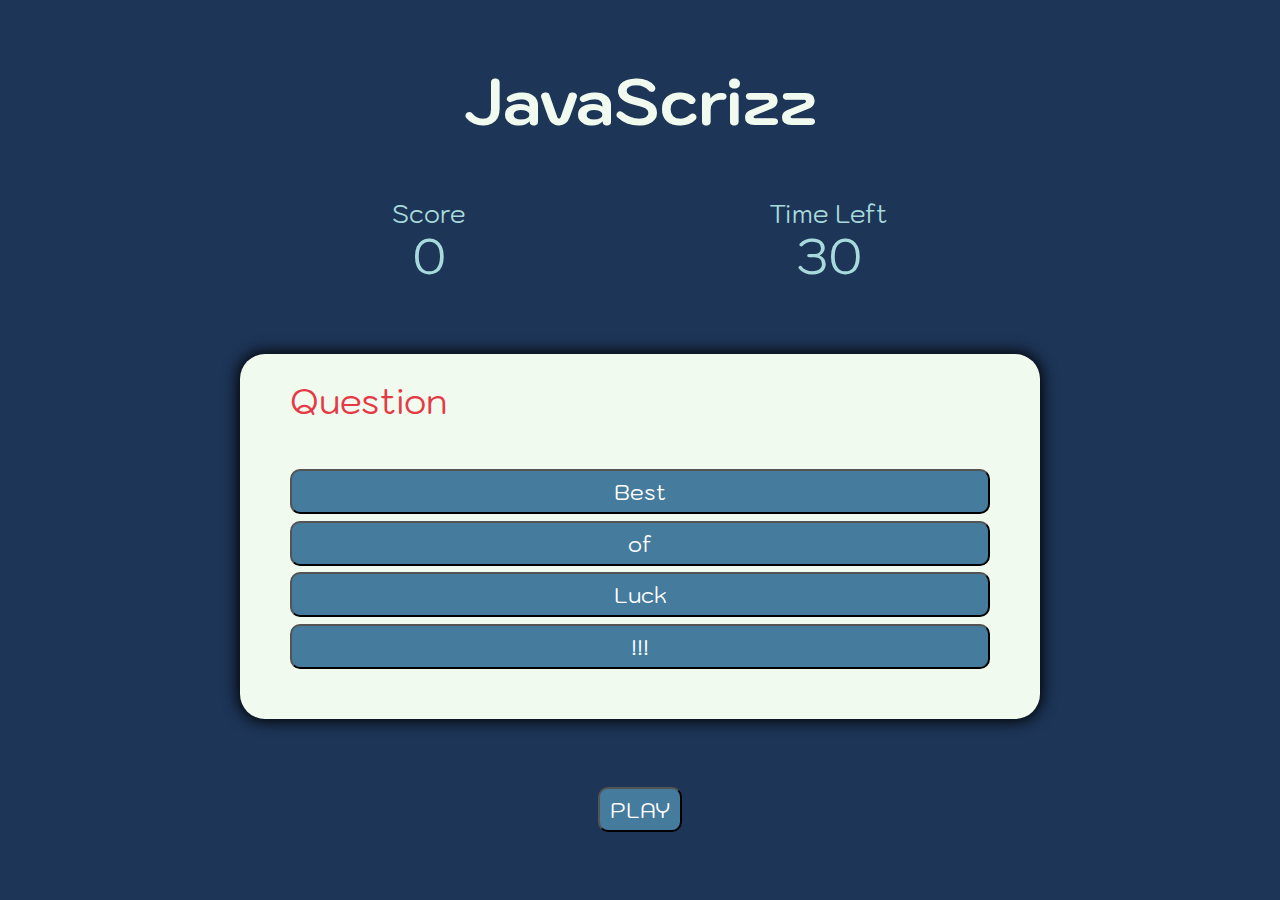
<file: index.html>
<!DOCTYPE html>
<html lang="en">
  <head>
    <meta charset="UTF-8" />
    <meta http-equiv="X-UA-Compatible" content="IE=edge" />
    <meta name="viewport" content="width=device-width, initial-scale=1.0" />
    <link rel="stylesheet" href="./assets/reset.css" />
    <link rel="stylesheet" href="./assets/index.css" />
    <title>JavaScrizz</title>
  </head>
  <body>
    <h1>JavaScrizz</h1>
    <div class="score-timer">
      <div class="score">
        <p>Score</p>
        <span id="setScore">0</span>
      </div>
      <div class="timer">
        <p>Time Left</p>
        <span id="setTimer">30</span>
      </div>
    </div>
    <div class="wrapper">
      <div id="question-content" class="question">Question</div>
      <div id="answer-btns" class="btns-flex">
        <button class="btn">Best</button>
        <button class="btn">of</button>
        <button class="btn">Luck</button>
        <button class="btn">!!!</button>
      </div>
    </div>

    <div class="play-controls">
      <button id="play-btn">PLAY</button>
    </div>
    <script src="index.js"></script>
  </body>
</html>
</file>
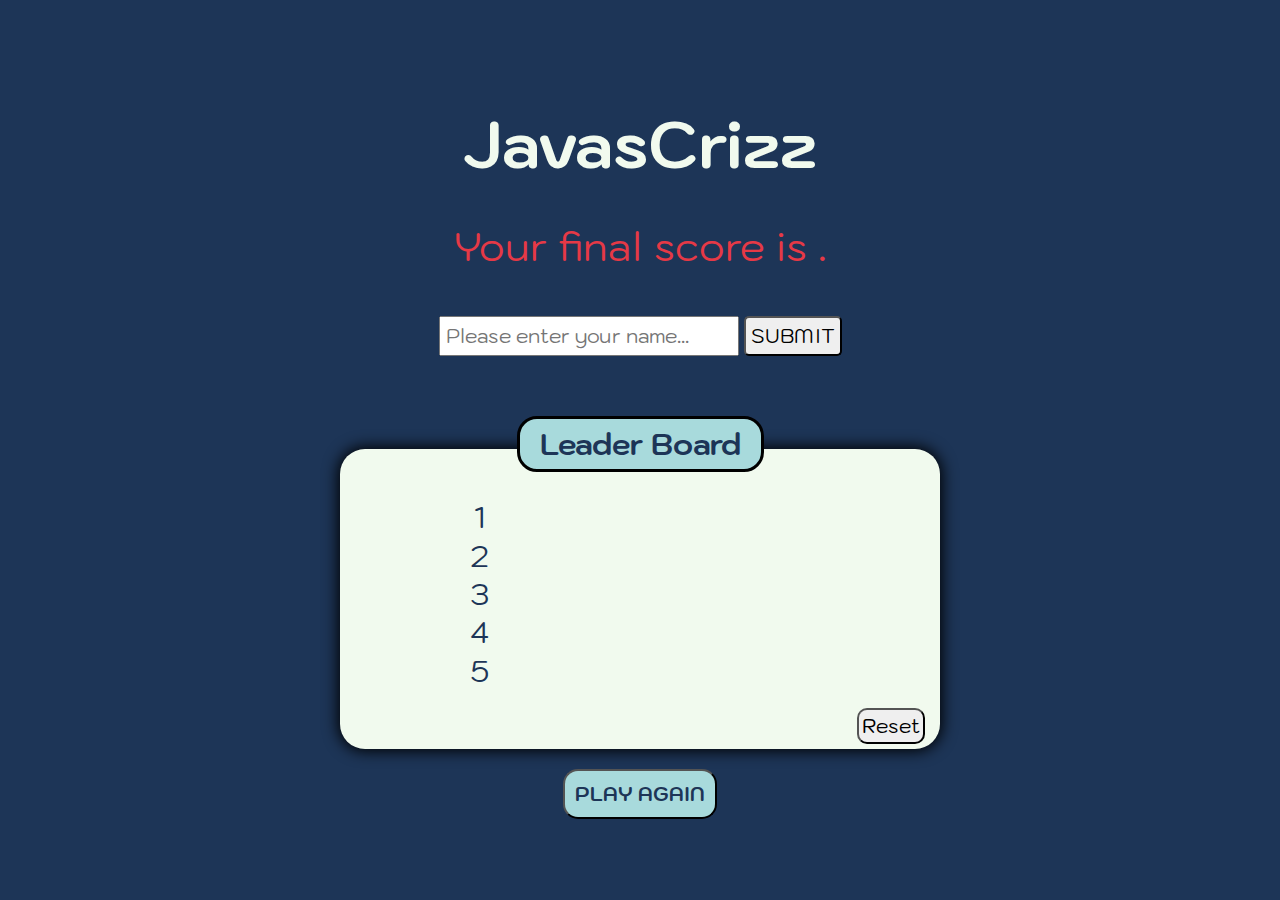
<file: leader.html>
<!DOCTYPE html>
<html lang="en">
  <head>
    <meta charset="UTF-8" />
    <meta http-equiv="X-UA-Compatible" content="IE=edge" />
    <meta name="viewport" content="width=device-width, initial-scale=1.0" />
    <link rel="stylesheet" href="./assets/reset.css" />
    <link rel="stylesheet" href="./assets/leader.css" />
    <title>JavasCrizz - LeaderBoard</title>
  </head>
  <body>
    <h1>JavasCrizz</h1>
    <div class="enter-name">
      <p class="statement">Your final score is <span id="score"></span>.</p>
      <form id="form">
        <input id="name" type="text" placeholder="Please enter your name..." />
        <button id="submit-btn" class="submit">SUBMIT</button>
      </form>
      <span id="warning" class="warning-message"></span>
    </div>
    <h2>Leader Board</h2>
    <div class="wrapper">
      <div class="leaderboard">
        <div class="rank">
          <span>1</span><span>2</span><span>3</span><span>4</span><span>5</span>
        </div>
        <div id="player-container" class="players">
          <span></span><span></span><span></span><span></span><span></span>
        </div>
        <div id="score-container" class="score">
          <span></span><span></span><span></span><span></span><span></span>
        </div>
      </div>
      <button id="reset-btn" class="reset">Reset</button>
    </div>
    <button id="one-more-try" class="play-again">PLAY AGAIN</button>
    <script src="leader.js"></script>
  </body>
</html>
</file>
<file: assets/index.css>
@import url("https://fonts.googleapis.com/css2?family=Kodchasan:wght@500;700&display=swap");

:root {
  --red: #e63946;
  --bright: #f1faee;
  --greyblue: #457b9d;
  --lightblue: #a8dadc;
  --darkblue: #1d3557;
}

* {
  font-family: Kodchasan, sans-serif;
}
body {
  display: flex;
  flex-direction: column;
  justify-content: space-evenly;
  align-items: center;
  width: 100vw;
  height: 100vh;
  background-color: var(--darkblue);
}

h1 {
  font-size: 65px;
  color: var(--bright);
}

.score-timer {
  color: var(--lightblue);
  width: 800px;
  max-width: 80%;
  font-size: 25px;
  display: flex;
  justify-content: space-around;
}

span {
  display: block;
  text-align: center;
  font-size: 50px;
  padding: 5px;
}

button {
  display: block;
  background-color: var(--greyblue);
  color: #fff;
  padding: 6px 10px;
  border-radius: 10px;
  font-size: 22px;
  cursor: pointer;
}
button:hover {
  background-color: var(--darkblue);
}

.wrapper {
  background-color: var(--bright);
  border-radius: 25px;
  width: 800px;
  max-width: 80%;
  box-shadow: 0 0 15px 2px;
}

.question {
  color: var(--red);
  padding: 30px 50px 0px 50px;
  font-size: 35px;
}

.btns-flex {
  height: 300px;
  padding: 50px;
  display: flex;
  flex-direction: column;
  justify-content: space-between;
  align-items: stretch;
}

.hide {
  display: none;
}
</file>
<file: assets/leader.css>
@import url("https://fonts.googleapis.com/css2?family=Kodchasan:wght@500;700&display=swap");

:root {
  --red: #e63946;
  --bright: #f1faee;
  --greyblue: #457b9d;
  --lightblue: #a8dadc;
  --darkblue: #1d3557;
}

* {
  font-family: Kodchasan, sans-serif;
  font-size: 20px;
}

body {
  display: flex;
  flex-direction: column;
  justify-content: center;
  align-items: center;
  width: 100vw;
  height: 100vh;
  background-color: var(--darkblue);
}

h1 {
  font-size: 65px;
  color: var(--bright);
  padding: 50px;
}

h2 {
  font-size: 30px;
  color: var(--darkblue);
  padding: 10px 20px;
  background-color: var(--lightblue);
  border-radius: 20px;
  z-index: 1;
  margin-bottom: -23px;
  border: 3px solid black;
}

.wrapper {
  background-color: var(--bright);
  border-radius: 25px;
  width: 600px;
  height: 300px;
  max-width: 70%;
  box-shadow: 0 0 15px 2px;
  position: relative;
}

.leaderboard {
  width: 500px;
  height: 250px;
  margin: 20px auto 0px auto;
  color: var(--darkblue);
  display: flex;
  justify-content: space-around;
  align-items: center;
}

.rank,
.players,
.score {
  height: 200px;
  display: flex;
  flex-direction: column;
  justify-content: space-evenly;
  align-items: center;
}

.rank span,
.players span,
.score span {
  font-size: 30px;
  display: block;
}

.play-again {
  display: block;
  margin: 20px;
  padding: 10px;
  border-radius: 15px;
  background-color: var(--lightblue);
  color: var(--darkblue);
  font-weight: 700;
}

.reset {
  display: block;
  position: absolute;
  right: 15px;
  bottom: 5px;
  border-radius: 10px;
  padding: 3px;
}
.statement {
  font-size: 40px;
  color: var(--red);
  text-align: center;
  padding-bottom: 20px;
}

.enter-name {
  margin-bottom: 30px;
}

.statement span {
  font-size: 40px;
  color: var(--bright);
}

form {
  padding: 30px;
}

input {
  width: 300px;
  padding: 5px;
}

.submit {
  padding: 5px;
  border-radius: 5px;
}

.warning-message {
  display: block;
  text-align: center;
  color: var(--red);
}

button {
  cursor: pointer;
}

button:hover {
  background-color: lightgray;
}

.hide {
  display: none;
}
</file>
